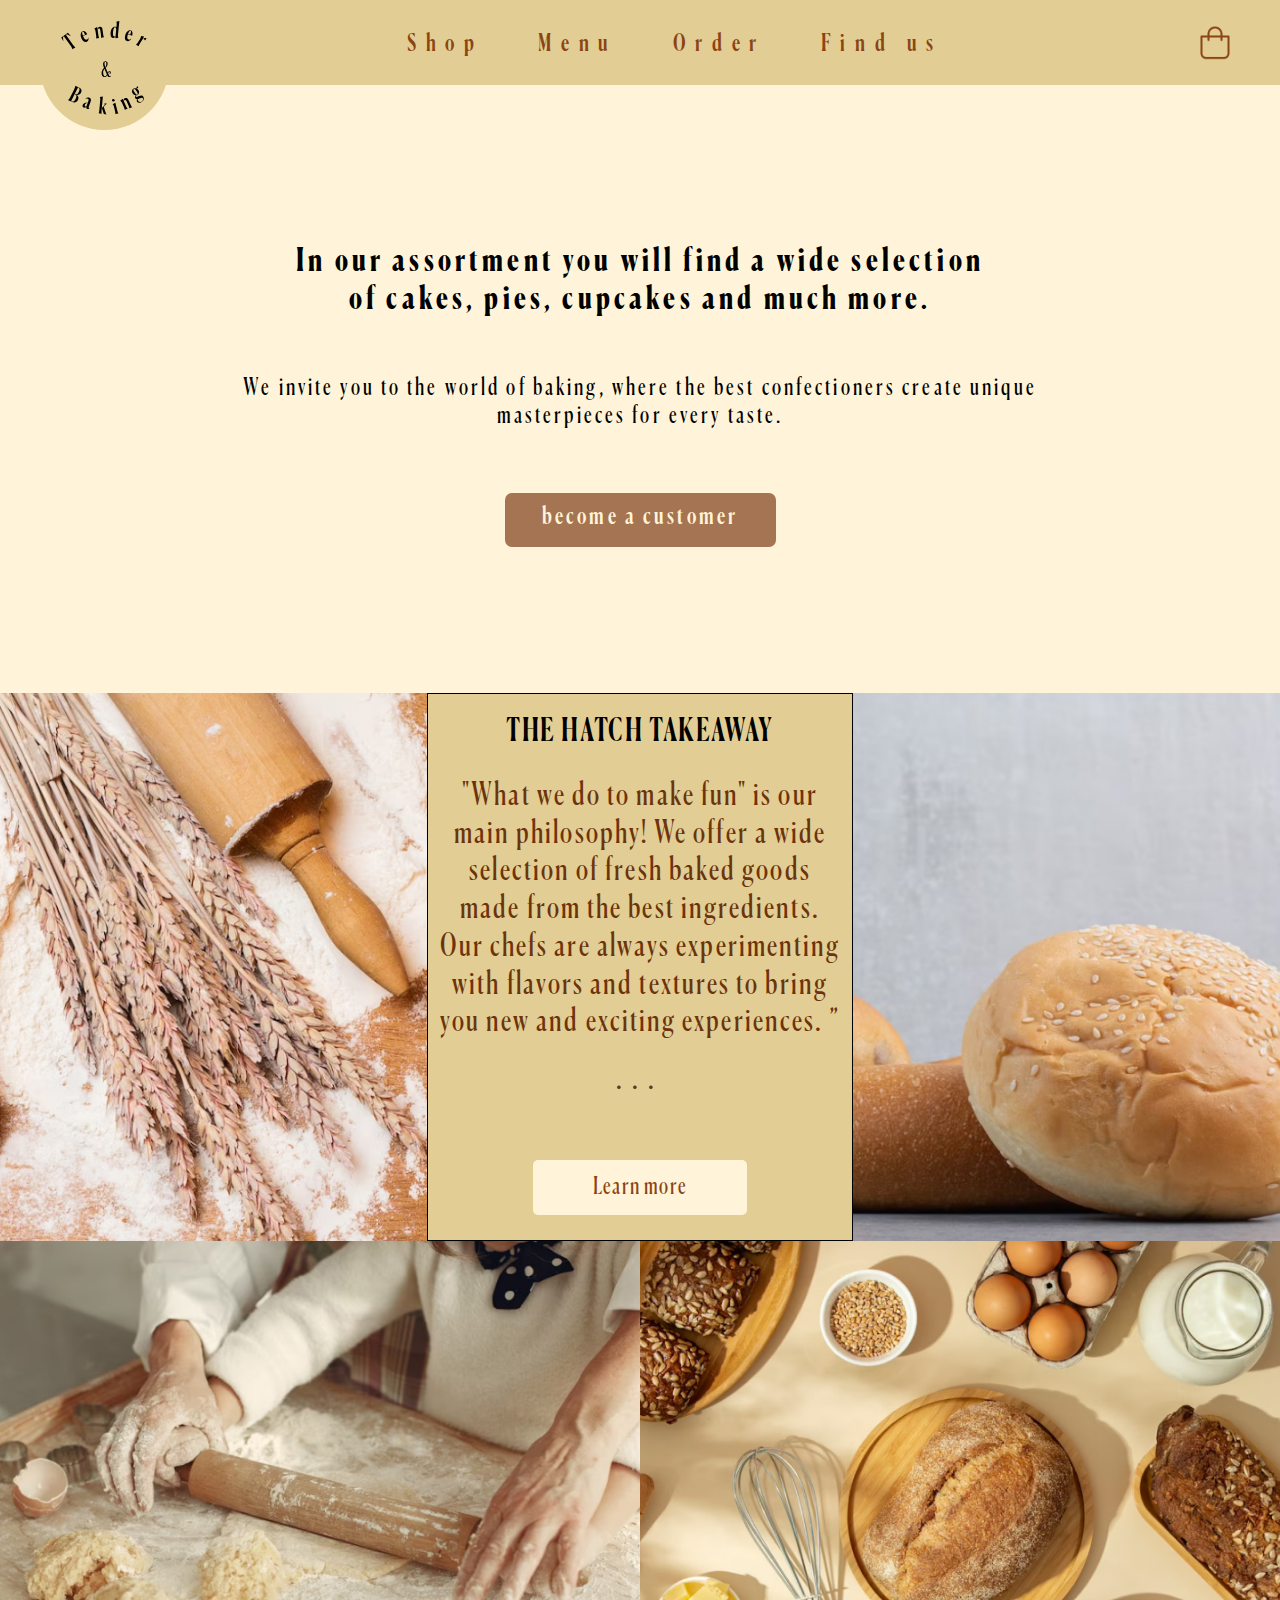
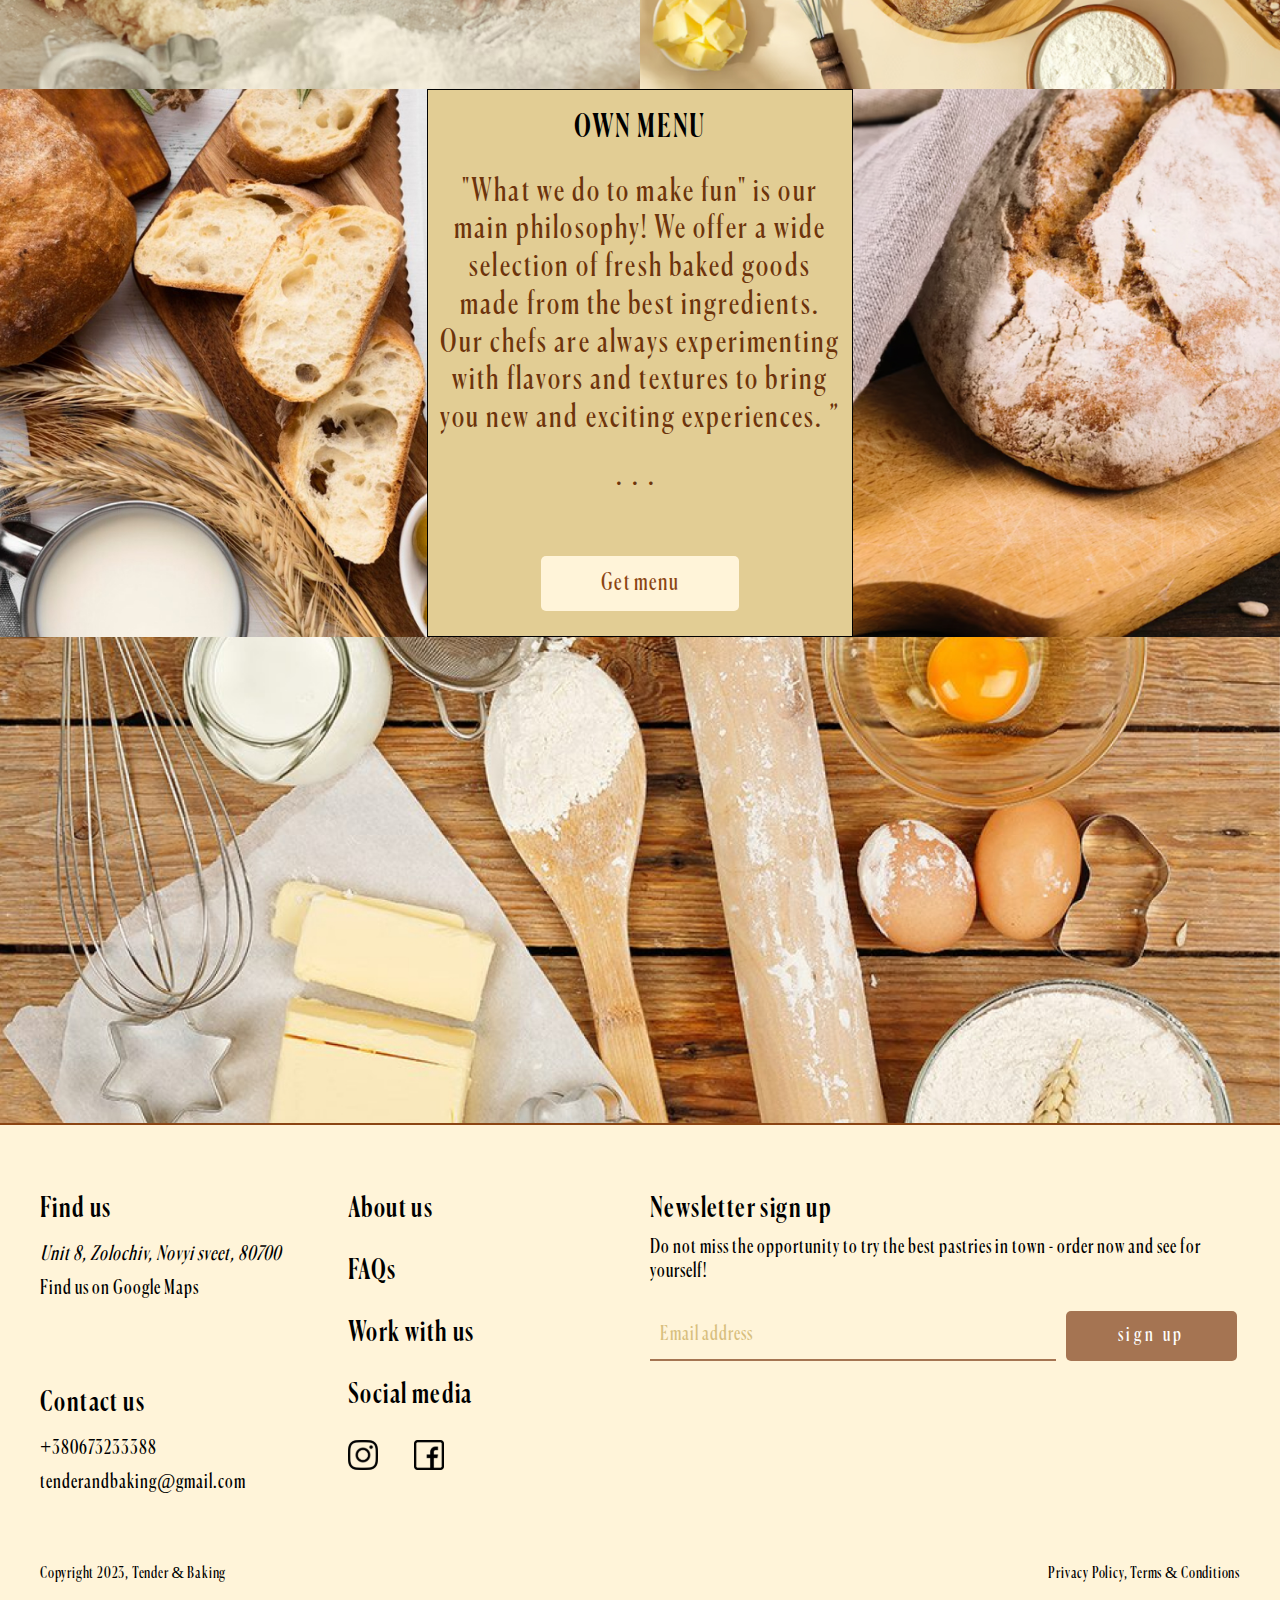
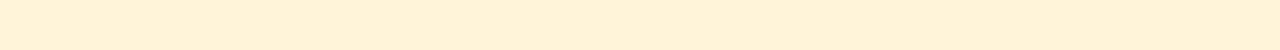
<file: home.html>
<!DOCTYPE html>
<html lang="en">

<head>
    <meta charset="UTF-8">
    <meta http-equiv="X-UA-Compatible" content="IE=edge">
    <meta name="viewport" content="width=device-width, initial-scale=1.0">
    <title>Home</title>
    <link rel="stylesheet" href="./css/style.css">
</head>

<body>
    <div class="wrapper">

        <!-- <header class="header">
            <div class="header__container">
                <div class="header__row">
                    <a href="#" class="header__logo logo">
                        <img src="./img/header/logo.svg" alt="logo">
                    </a>
                    <div class="header__menu menu">
                        <div class="menu__icon"><span></span></div>
                        <nav class="menu__body">
                            <ul class="menu__list">
                                <li class="menu__item"><a href="" class="menu__link">Shop</a></li>
                                <li class="menu__item"><a href="" class="menu__link">Menu</a></li>
                                <li class="menu__item"><a href="" class="menu__link">Order</a></li>
                                <li class="menu__item"><a href="" class="menu__link">Find us</a></li>
                            </ul>
                        </nav>
                    </div>
                    <div class="header__basket basket">
                        <a href="#" class="basket__link">
                            <img src="./img/header/basket.svg" alt="Basket" class="basket__icon">
                        </a>
                    </div>
                </div>
            </div>
        </header> -->

        <header class="header">
            <div class="header__container">
                <a href="#" class="header__logo logo">
                    <img src="./img/header/logo.svg" alt="logo">
                </a>

                <div class="header__menu menu">
                    <div class="menu__icon">
                        <span></span>
                    </div>

                    <nav class="menu__body">
                        <ul class="menu__list">
                            <li><a data-goto=".page__section_1" href="#" class="menu__link">Shop</a></li>
                            <li><a data-goto=".page__section_2" href="#" class="menu__link">Menu</a></li>
                            <li><a data-goto=".page__section_3" href="#" class="menu__link">Order</a></li>
                            <li><a data-goto=".page__section_3" href="#" class="menu__link">Find us</a></li>
                        </ul>
                    </nav>

                </div>
                <div class="header__basket basket">
                    <a href="#" class="basket__link">
                        <img src="./img/header/basket.svg" alt="Basket" class="basket__icon">
                    </a>
                </div>
            </div>
        </header>

        <main class="page">
            <section class="main">
                <div class="main__container">
                    <div class="main__row">
                        <h1 class="main__title">In our assortment you will find a wide selection of cakes, pies,
                            cupcakes and much more.</h1>
                        <p class="main__text">We invite you to the world of baking, where the best confectioners create
                            unique masterpieces for every taste. </p>
                        <button class="main__button"><span>become a customer</span></button>
                    </div>
                </div>
            </section>

            <!-- second baking block -->
            <section class="baking">
                <div class="baking__row">
                    <div class="baking__column baking__column_hide">
                        <span class="item__cover">
                            <span class="item__text">We use only natural and fresh ingredients for our baking, because
                                the
                                most important thing for us is your satisfied smile and enjoyment of the taste of our
                                dishes.</span>
                        </span>
                        <div class="baking__image ibg">
                            <img src="./img/baking/01.jpg" alt="Baking">
                        </div>
                    </div>
                    <div class="baking__column">
                        <div class="baking__content content">
                            <h2 class="content__title">
                                THE HATCH TAKEAWAY
                            </h2>

                            <div class="content__text">"What we do to make fun" is our main philosophy! We offer a wide
                                selection of fresh baked goods made from the best ingredients. Our chefs are
                                always
                                experimenting with flavors <span>and textures to bring you new and exciting
                                    experiences.</span> ”
                                <div class="content__decor">
                                    ...
                                </div>
                            </div>

                            <div class="content__button">
                                <a href="#" class="content__button_a">Learn more</a>
                            </div>

                        </div>
                    </div>
                    <div class="baking__column baking__column_hide">
                        <span class="item__cover">
                            <span class="item__text">We use only natural and fresh ingredients for our baking, because
                                the
                                most important thing for us is your satisfied smile and enjoyment of the taste of our
                                dishes.</span>
                        </span>
                        <div class="baking__image ibg">
                            <img src="./img/baking/02.jpg" alt="Bun">
                        </div>
                    </div>
                </div>
            </section>

            <section class="bun">
                <div class="bun__row">
                    <div class="bun__column">
                        <span class="item__cover">
                            <span class="item__text">We use only natural and fresh ingredients for our baking, because
                                the
                                most important thing for us is your satisfied smile and enjoyment of the taste of our
                                dishes.</span>
                        </span>
                        <div class="bun__image ibg">
                            <img src="./img/baking/03.jpg" alt="Bun">
                        </div>
                    </div>
                    <div class="bun__column">
                        <span class="item__cover">
                            <span class="item__text">We use only natural and fresh ingredients for our baking, because
                                the
                                most important thing for us is your satisfied smile and enjoyment of the taste of our
                                dishes.</span>
                        </span>
                        <div class="bun__image ibg">
                            <img src="./img/baking/04.jpg" alt="Bun">
                        </div>
                    </div>
                </div>
            </section>

            <!-- second baking block -->
            <section class="baking">
                <div class="baking__row">
                    <div class="baking__column baking__column_hide">
                        <span class="item__cover">
                            <span class="item__text">We use only natural and fresh ingredients for our baking, because
                                the
                                most important thing for us is your satisfied smile and enjoyment of the taste of our
                                dishes.</span>
                        </span>
                        <div class="baking__image ibg">
                            <img src="./img/baking/05.jpg" alt="Baking">
                        </div>
                    </div>
                    <div class="baking__column">
                        <div class="baking__content content">
                            <h2 class="content__title">
                                OWN MENU
                            </h2>

                            <div class="content__text">"What we do to make fun" is our main philosophy! We offer a wide
                                selection of fresh baked goods made from the best ingredients. Our chefs are
                                always
                                experimenting with flavors <span>and textures to bring you new and exciting
                                    experiences.</span> ”
                                <div class="content__decor">
                                    ...
                                </div>
                            </div>

                            <div class="content__button">
                                <a href="#" class="content__button_a">Get menu</a>
                            </div>

                        </div>
                    </div>
                    <div class="baking__column baking__column_hide">
                        <span class="item__cover">
                            <span class="item__text">We use only natural and fresh ingredients for our baking, because
                                the
                                most important thing for us is your satisfied smile and enjoyment of the taste of our
                                dishes.</span>
                        </span>
                        <div class="baking__image ibg">
                            <img src="./img/baking/06.jpg" alt="Bun">
                        </div>
                    </div>
                </div>
            </section>

            <section class="quote">
                <div class="quote__row">
                    <div class="quote__column">
                        <span class="item__cover">
                            <span class="item__text">We use only natural and fresh ingredients for our baking, because
                                the
                                most important thing for us is your satisfied smile and enjoyment of the taste of our
                                dishes.</span>
                        </span>
                        <div class="quote__image ibg">
                            <img src="./img/baking/07.jpg" alt="Bun">
                        </div>
                    </div>
                </div>
            </section>
        </main>

        <footer class="footer">
            <div class="footer__container">
                <div class="footer__row">
                    <div class="footer__info info">
                        <div class="info__left">
                            <div class="info__find-us find-us">
                                <div class="find-us__title title">Find us</div>
                                <div class="find-us__wrapper">
                                    <address class="find-us__address link_item">Unit 8, Zolochiv, Novyi sveet, 80700
                                    </address>
                                    <div class="find-us__location link_item">Find us on Google Maps</div>
                                </div>
                            </div>
                            <div class="info__contact-us contact-us">
                                <div class="contact-us__title title">Contact us</div>
                                <div class="contact-us__wrapper">
                                    <div class="contact-us__phone link_item">+380673233388</div>
                                    <div class="contact-us__gmail link_item">tenderandbaking@gmail.com</div>
                                </div>
                            </div>
                        </div>
                        <div class="info__right">
                            <div class="info__information information">
                                <div class="information__about title item_info"><a href="#">About us</a></div>
                                <div class="information__faq title item_info"><a href="#">FAQs</a></div>
                                <div class="information__work title item_info"><a href="#">Work with us</a></div>
                                <div class="information__social social-information title">
                                    <div class="social-information__title title item_info"><a href="#">Social media</a>
                                    </div>
                                    <div class="social-information__row">
                                        <a href="#" class="social-information__link-instagram socila_link">
                                            <img src="./img/footer/instagram.svg" alt="Instagram">
                                        </a>
                                        <a href="#" class="social-information__link-facebook socila_link">
                                            <img src="./img/footer/facebook.svg" alt="Facebook">
                                        </a>
                                    </div>
                                </div>
                            </div>
                        </div>
                    </div>
                    <div class="footer__subscribe subscribe">
                        <div class="subscribe__title title">
                            Newsletter sign up
                        </div>
                        <div class="subscribe__text">
                            Do not miss the opportunity to try the best pastries in town - order now and see for
                            yourself!
                        </div>
                        <div class="subscribe__input">
                            <form action="get" class="form__subscribe">
                                <input type="gmail" class="subscribe__form" placeholder="Email address">
                                <button class="subscribe__button">sign up</button>
                            </form>
                        </div>
                    </div>
                </div>
                <div class="footer__description description">
                    <div class="description__row">
                        <div class="description__copy">Copyright 2023, Tender & Baking</div>
                        <div class="description__policy">Privacy Policy, Terms & Conditions </div>
                    </div>
                </div>
            </div>
        </footer>

    </div>

    <script src="./js/burger.js"></script>
</body>

</html>
</file>
<file: css/style.css>
* {
  padding: 0;
  margin: 0;
  border: 0;
}

*,
*:before,
*:after {
  -webkit-box-sizing: border-box;
  box-sizing: border-box;
}

:focus,
:active {
  outline: none;
}

a:focus,
a:active {
  outline: none;
}

nav,
footer,
header,
aside {
  display: block;
}

html,
body {
  height: 100%;
  width: 100%;
  font-size: 100%;
  line-height: 1;
  font-size: 14px;
  -ms-text-size-adjust: 100%;
  -moz-text-size-adjust: 100%;
  -webkit-text-size-adjust: 100%;
}

input,
button,
textarea {
  font-family: inherit;
}

input::-ms-clear {
  display: none;
}

button {
  cursor: pointer;
}

button::-moz-focus-inner {
  padding: 0;
  border: 0;
}

a,
a:visited {
  text-decoration: none;
}

a:hover {
  text-decoration: none;
}

ul li {
  list-style: none;
}

img {
  vertical-align: top;
}

h1,
h2,
h3,
h4,
h5,
h6 {
  font-size: inherit;
  font-weight: 400;
}

@font-face {
  font-family: "Canela Condensed Trial";
  src: url("../fonts/Canela_Condensed_Family/CanelaCondensed-Regular-Trial.otf");
  font-weight: normal;
  font-style: normal;
}
@font-face {
  font-family: "Canela Condensed Trial";
  src: url("../fonts/Canela_Condensed_Family/CanelaCondensed-Medium-Trial.otf");
  font-weight: 500;
  font-style: normal;
}
@font-face {
  font-family: "Canela Condensed Trial";
  src: url("../fonts/Canela_Condensed_Family/CanelaCondensed-Bold-Trial.otf");
  font-weight: 700;
  font-style: normal;
}
a {
  color: inherit;
}

.header {
  position: fixed;
  top: 0;
  left: 0;
  width: 100%;
  z-index: 10;
  background-color: #E2CD94;
}

.header__container {
  max-width: 1200px;
  margin: 0px auto;
  display: -webkit-box;
  display: -ms-flexbox;
  display: flex;
  padding: 0px 30px;
  -webkit-box-align: center;
      -ms-flex-align: center;
          align-items: center;
  -webkit-box-pack: justify;
      -ms-flex-pack: justify;
          justify-content: space-between;
  min-height: 85px;
}

.header__logo {
  border-radius: 50%;
  z-index: 5;
  width: 120px;
  height: 40px;
  -webkit-transform: translate(0px, -30%);
      -ms-transform: translate(0px, -30%);
          transform: translate(0px, -30%);
}

.menu__icon {
  display: none;
}

.menu__list {
  display: -webkit-box;
  display: -ms-flexbox;
  display: flex;
  gap: 55px;
}

.menu__list > li {
  position: relative;
}

.menu__link {
  font-weight: 500;
  font-size: 24px;
  line-height: 29px;
  letter-spacing: 0.4em;
  color: #8B4513;
}

.menu__link:hover {
  text-decoration: underline;
}

@media (min-width: 767px) {
  .menu__list {
    display: -webkit-box;
    display: -ms-flexbox;
    display: flex;
    -webkit-box-align: center;
        -ms-flex-align: center;
            align-items: center;
  }
  .menu__list > li {
    padding: 10px 0;
  }
}
@media (max-width: 767px) {
  .header__basket {
    position: relative;
    z-index: 90;
    margin-left: 15px;
  }
  .header__basket img {
    width: 50px;
    height: 50px;
  }
  .header__logo {
    width: 40px;
    -webkit-box-flex: 1;
        -ms-flex: 1 1 100%;
            flex: 1 1 100%;
  }
  .header__logo img {
    width: 100px;
  }
  .menu__list {
    margin-top: 80px;
    display: block;
    gap: 60px;
  }
  .menu__icon {
    z-index: 5;
    display: block;
    position: relative;
    width: 30px;
    height: 18px;
    cursor: pointer;
  }
  .menu__icon span,
  .menu__icon::before,
  .menu__icon::after {
    left: 0;
    position: absolute;
    height: 10%;
    width: 100%;
    -webkit-transition: all 0.3s ease 0s;
    -o-transition: all 0.3s ease 0s;
    transition: all 0.3s ease 0s;
    background-color: #8B4513;
  }
  .menu__icon::before,
  .menu__icon::after {
    content: "";
  }
  .menu__icon::before {
    top: 0;
  }
  .menu__icon::after {
    bottom: 0;
  }
  .menu__icon span {
    top: 50%;
    -webkit-transform: scale(1) translate(0px, -50%);
        -ms-transform: scale(1) translate(0px, -50%);
            transform: scale(1) translate(0px, -50%);
  }
  .menu__icon._active span {
    -webkit-transform: scale(0) translate(0px, -50%);
        -ms-transform: scale(0) translate(0px, -50%);
            transform: scale(0) translate(0px, -50%);
  }
  .menu__icon._active::before {
    top: 50%;
    -webkit-transform: rotate(-45deg) translate(0px, -50%);
        -ms-transform: rotate(-45deg) translate(0px, -50%);
            transform: rotate(-45deg) translate(0px, -50%);
  }
  .menu__icon._active::after {
    bottom: 50%;
    -webkit-transform: rotate(45deg) translate(0px, 50%);
        -ms-transform: rotate(45deg) translate(0px, 50%);
            transform: rotate(45deg) translate(0px, 50%);
  }
  .menu__body {
    position: fixed;
    top: 0px;
    left: -100%;
    width: 100%;
    height: 100%;
    background-color: #f7e7bf;
    padding: 100px 30px 30px 30px;
    -webkit-transition: left 0.3s ease 0s;
    -o-transition: left 0.3s ease 0s;
    transition: left 0.3s ease 0s;
    overflow: auto;
    display: -webkit-box;
    display: -ms-flexbox;
    display: flex;
    -webkit-box-pack: center;
        -ms-flex-pack: center;
            justify-content: center;
    text-align: center;
  }
  .menu__body._active {
    left: 0;
  }
  .menu__body::before {
    content: "";
    position: fixed;
    width: 100%;
    top: 0;
    left: 0;
    height: 70px;
    background-color: #E2CD94;
    z-index: 2;
  }
  .menu__list > li {
    -ms-flex-wrap: wrap;
        flex-wrap: wrap;
    margin: 0px 0px 30px 0px;
  }
  .menu__list > li:last-child {
    margin-bottom: 0;
  }
  .menu__list > li._active {
    display: block;
  }
  .menu__link {
    font-size: 34px;
  }
}
.title {
  font-weight: 500;
  font-size: 28px;
  line-height: 121.4285714286%;
  letter-spacing: 0.05em;
}

.item_info:not(:last-child) {
  margin-bottom: 28px;
}

.link_item:not(:last-child) {
  margin-bottom: 10px;
}

.footer {
  padding: 68px 0px 66px;
  border-top: #8B4513 solid 2px;
}
.footer__row {
  display: -webkit-box;
  display: -ms-flexbox;
  display: flex;
  -webkit-box-pack: justify;
      -ms-flex-pack: justify;
          justify-content: space-between;
}
.footer__info {
  -webkit-box-flex: 1;
      -ms-flex: 1 1 50%;
          flex: 1 1 50%;
  margin-right: 20px;
}
.footer__subscribe {
  -webkit-box-flex: 1;
      -ms-flex: 1 1 50%;
          flex: 1 1 50%;
}
@media (max-width: 995px) {
  .footer .item_info:not(:last-child) {
    margin-bottom: 15px;
  }
  .footer .link_item:not(:last-child) {
    margin-bottom: 10px;
  }
  .footer .social-information__row {
    margin-top: 35px;
  }
}
@media (max-width: 895px) {
  .footer__row {
    -ms-flex-wrap: wrap;
        flex-wrap: wrap;
  }
  .footer__info {
    -webkit-box-flex: 0;
        -ms-flex: 0 1 100%;
            flex: 0 1 100%;
    margin-right: 0px;
    display: -webkit-box;
    display: -ms-flexbox;
    display: flex;
    -webkit-box-pack: justify;
        -ms-flex-pack: justify;
            justify-content: space-between;
  }
  .footer__subscribe {
    -webkit-box-flex: 0;
        -ms-flex: 0 1 100%;
            flex: 0 1 100%;
  }
}
@media (max-width: 700px) {
  .footer {
    padding: 48px 0px 46px;
  }
}
.info {
  display: -webkit-box;
  display: -ms-flexbox;
  display: flex;
}
.info__left {
  margin-right: 67px;
}
@media (max-width: 995px) {
  .info__left {
    margin-right: 47px;
  }
}
@media (max-width: 895px) {
  .info__left {
    display: -webkit-box;
    display: -ms-flexbox;
    display: flex;
  }
}
@media (max-width: 700px) {
  .info {
    -ms-flex-wrap: wrap;
        flex-wrap: wrap;
    margin-bottom: 0px;
  }
  .info__left {
    -webkit-box-flex: 0;
        -ms-flex: 0 1 100%;
            flex: 0 1 100%;
    margin-right: 10px;
    -webkit-box-pack: justify;
        -ms-flex-pack: justify;
            justify-content: space-between;
  }
  .info__right {
    -webkit-box-flex: 0;
        -ms-flex: 0 1 100%;
            flex: 0 1 100%;
  }
}
@media (max-width: 420px) {
  .info__left {
    display: block;
  }
}

.find-us {
  margin-bottom: 86px;
}
.find-us__title {
  margin-bottom: 16px;
}
.find-us__wrapper {
  font-weight: 400;
  font-size: 20px;
  line-height: 24px;
  letter-spacing: 0.05em;
}
@media (max-width: 995px) {
  .find-us {
    margin-bottom: 56px;
  }
}
@media (max-width: 895px) {
  .find-us {
    margin-right: 45px;
  }
}
@media (max-width: 700px) {
  .find-us {
    margin-bottom: 30px;
  }
}
@media (max-width: 420px) {
  .find-us {
    margin-bottom: 20px;
    margin-right: 0px;
    text-align: center;
  }
}

.contact-us__title {
  margin-bottom: 16px;
}
.contact-us__wrapper {
  font-weight: 400;
  font-size: 20px;
  line-height: 24px;
  letter-spacing: 0.05em;
}
@media (max-width: 420px) {
  .contact-us {
    margin-bottom: 20px;
    text-align: center;
  }
}

@media (max-width: 700px) {
  .information {
    display: -webkit-box;
    display: -ms-flexbox;
    display: flex;
    -webkit-box-pack: justify;
        -ms-flex-pack: justify;
            justify-content: space-between;
    gap: 10px;
    -ms-flex-wrap: wrap;
        flex-wrap: wrap;
  }
}
@media (max-width: 420px) {
  .information {
    display: -webkit-box;
    display: -ms-flexbox;
    display: flex;
    -webkit-box-orient: vertical;
    -webkit-box-direction: normal;
        -ms-flex-direction: column;
            flex-direction: column;
    -ms-flex-wrap: nowrap;
        flex-wrap: nowrap;
    -webkit-box-pack: center;
        -ms-flex-pack: center;
            justify-content: center;
    -webkit-box-align: center;
        -ms-flex-align: center;
            align-items: center;
  }
}

.social-information__row a {
  margin-right: 32px;
}
@media (max-width: 910px) {
  .social-information__row a {
    margin-right: 15px;
  }
}
@media (max-width: 420px) {
  .social-information__row {
    display: -webkit-box;
    display: -ms-flexbox;
    display: flex;
    -webkit-box-pack: center;
        -ms-flex-pack: center;
            justify-content: center;
  }
}
.form__subscribe {
  display: -webkit-box;
  display: -ms-flexbox;
  display: flex;
}

.subscribe__text {
  font-weight: 400;
  font-size: 20px;
  line-height: 120%;
  letter-spacing: 0.05em;
  margin-top: 9px;
}
.subscribe__input {
  margin-top: 27px;
}
.subscribe__form {
  width: 406px;
  height: 50px;
  background: #FFF4D9;
  border-bottom: 2px solid #A57452;
  padding: 2px 10px;
  font-size: 20px;
  letter-spacing: 0.05em;
  color: #D8BF7E;
}
.subscribe__form::-webkit-input-placeholder {
  font-size: 20px;
  line-height: 120%;
  letter-spacing: 0.05em;
  color: #D8BF7E;
}
.subscribe__form::-moz-placeholder {
  font-size: 20px;
  line-height: 120%;
  letter-spacing: 0.05em;
  color: #D8BF7E;
}
.subscribe__form:-ms-input-placeholder {
  font-size: 20px;
  line-height: 120%;
  letter-spacing: 0.05em;
  color: #D8BF7E;
}
.subscribe__form::-ms-input-placeholder {
  font-size: 20px;
  line-height: 120%;
  letter-spacing: 0.05em;
  color: #D8BF7E;
}
.subscribe__form::placeholder {
  font-size: 20px;
  line-height: 120%;
  letter-spacing: 0.05em;
  color: #D8BF7E;
}
.subscribe__button {
  width: 171px;
  height: 50px;
  background: #A57452;
  border-radius: 5px;
  font-size: 20px;
  line-height: 120%;
  letter-spacing: 0.19em;
  color: #FFFFFF;
  margin-left: 10px;
}
@media (max-width: 1100px) {
  .subscribe {
    width: 380px;
  }
}
@media (max-width: 895px) {
  .subscribe {
    margin-top: 15px;
  }
}
@media (max-width: 895px) {
  .subscribe__form {
    width: 100%;
  }
  .subscribe__button {
    width: 200px;
  }
}
@media (max-width: 700px) {
  .subscribe {
    margin-top: 25px;
  }
}
@media (max-width: 450px) {
  .subscribe .form__subscribe {
    -ms-flex-wrap: wrap;
        flex-wrap: wrap;
  }
  .subscribe__input {
    -webkit-box-flex: 0;
        -ms-flex: 0 1 100%;
            flex: 0 1 100%;
  }
  .subscribe__form {
    margin-bottom: 25px;
  }
  .subscribe__button {
    width: 100%;
    margin-left: 0px;
  }
}

.description {
  font-weight: 400;
  font-size: 16px;
  line-height: 118.75%;
  text-align: center;
  letter-spacing: 0.05em;
  margin-top: 70px;
}
.description__row {
  display: -webkit-box;
  display: -ms-flexbox;
  display: flex;
  -webkit-box-pack: justify;
      -ms-flex-pack: justify;
          justify-content: space-between;
  gap: 10px;
}
@media (max-width: 700px) {
  .description {
    margin-top: 50px;
  }
  .description__row {
    text-align: center;
    -ms-flex-wrap: wrap;
        flex-wrap: wrap;
  }
  .description__copy {
    -webkit-box-flex: 0;
        -ms-flex: 0 1 100%;
            flex: 0 1 100%;
  }
  .description__policy {
    -webkit-box-flex: 0;
        -ms-flex: 0 1 100%;
            flex: 0 1 100%;
  }
}
@media (max-width: 400px) {
  .description__row {
    gap: 5px;
  }
}

.main__button {
  width: 271px;
  height: 54px;
  background: #A57452;
  border-radius: 7px;
  font-weight: 500;
  font-size: 24px;
  line-height: 120.8333333333%;
  letter-spacing: 0.13em;
  color: #FFF4D9;
}
@media (max-width: 767px) {
  .main__button {
    font-size: 20px;
  }
}
@media (max-width: 500px) {
  .main__button {
    width: 100%;
  }
}

::-webkit-scrollbar {
  width: 15px;
}

::-webkit-scrollbar-track {
  background: rgba(98, 60, 3, 0.2);
  -webkit-box-shadow: 0 0 2px rgba(0, 0, 0, 0) inset;
          box-shadow: 0 0 2px rgba(0, 0, 0, 0) inset;
}

::-webkit-scrollbar-thumb {
  background: rgba(123, 87, 9, 0.5);
  border-radius: 2px;
}

::-webkit-scrollbar-thumb:hover {
  background: rgba(123, 87, 9, 0.63);
}

::-moz-selection {
  background-color: rgba(241, 220, 162, 0.7137254902);
  color: rgba(178, 147, 94, 0.6431372549);
}

::selection {
  background-color: rgba(241, 220, 162, 0.7137254902);
  color: rgba(178, 147, 94, 0.6431372549);
}

body {
  font-family: "Canela Condensed Trial";
  font-size: 32px;
  background-color: #FFF4D9;
}

.content__decor {
  margin-top: 20px;
  letter-spacing: 10px;
}

.wrapper {
  min-height: 100%;
  display: -webkit-box;
  display: -ms-flexbox;
  display: flex;
  -webkit-box-orient: vertical;
  -webkit-box-direction: normal;
      -ms-flex-direction: column;
          flex-direction: column;
  overflow: hidden;
}

[class*=__container] {
  max-width: 1230px;
  margin: 0 auto;
  padding: 0px 15px;
}

.page {
  -webkit-box-flex: 1;
      -ms-flex: 1 1 auto;
          flex: 1 1 auto;
  padding-top: 85px;
}

.main__row {
  display: -webkit-box;
  display: -ms-flexbox;
  display: flex;
  -webkit-box-orient: vertical;
  -webkit-box-direction: normal;
      -ms-flex-direction: column;
          flex-direction: column;
  -webkit-box-align: center;
      -ms-flex-align: center;
          align-items: center;
  padding-top: 159px;
  padding-bottom: 146px;
  text-align: center;
}
.main__title {
  font-weight: 700;
  font-size: 32px;
  line-height: 118.75%;
  text-align: center;
  letter-spacing: 0.13em;
  max-width: 692px;
}
.main__title:not(:last-child) {
  margin-bottom: 54px;
}
.main__text {
  max-width: 870px;
  font-size: 24px;
  line-height: 120.8333333333%;
  text-align: center;
  letter-spacing: 0.13em;
  padding-bottom: 62px;
}
.main__button span {
  display: inline-block;
  padding: 0px 0px 5px 0px;
}
@media (max-width: 935px) {
  .main__row {
    padding-top: 110px;
    padding-bottom: 136px;
  }
  .main__title:not(:last-child) {
    margin-bottom: 48px;
  }
  .main__text {
    padding-bottom: 58px;
    font-size: 20px;
  }
}
@media (max-width: 767px) {
  .main__row {
    padding-top: 90px;
    padding-bottom: 100px;
  }
  .main__title:not(:last-child) {
    margin-bottom: 38px;
    max-width: 100%;
    font-size: 28px;
  }
  .main__text {
    padding-bottom: 48px;
    max-width: 100%;
  }
}
@media (max-width: 540px) {
  .main__title {
    line-height: 84.2105263158%;
  }
  .main__text {
    line-height: 82.7586206897%;
  }
}
@media (max-width: 500px) {
  .main__row {
    padding-top: 80px;
    padding-bottom: 90px;
  }
}

.item__cover {
  position: absolute;
  width: 100%;
  height: 100%;
  background-color: rgba(226, 205, 148, 0.7137254902);
  display: -webkit-box;
  display: -ms-flexbox;
  display: flex;
  -webkit-box-pack: center;
      -ms-flex-pack: center;
          justify-content: center;
  -webkit-box-align: center;
      -ms-flex-align: center;
          align-items: center;
  color: #fff;
  z-index: 2;
  top: 0;
  left: 0;
  opacity: 0;
  visibility: hidden;
  -webkit-transition: all 0.4s ease 0s;
  -o-transition: all 0.4s ease 0s;
  transition: all 0.4s ease 0s;
  font-weight: 500;
  font-size: 32px;
  line-height: 118.75%;
  text-align: center;
  letter-spacing: 0.05em;
  padding: 30px 25px;
}
@media (max-width: 890px) {
  .item__cover {
    font-size: 28px;
  }
}

.item__text {
  max-width: 700px;
}

.baking__row {
  display: -webkit-box;
  display: -ms-flexbox;
  display: flex;
}
.baking__column {
  -webkit-box-flex: 0;
      -ms-flex: 0 1 33.333%;
          flex: 0 1 33.333%;
  position: relative;
}
.baking__column:hover .item__cover {
  opacity: 1;
  visibility: visible;
}
.baking__image {
  position: absolute;
  width: 100%;
  height: 100%;
  left: 0;
  right: 0;
}
@media (max-width: 767px) {
  .baking__row {
    -ms-flex-wrap: wrap;
        flex-wrap: wrap;
  }
  .baking__column {
    -webkit-box-flex: 0;
        -ms-flex: 0 1 100%;
            flex: 0 1 100%;
  }
  .baking .baking__column_hide {
    display: none;
  }
}

.ibg {
  position: relative;
}
.ibg img {
  position: absolute;
  width: 100%;
  height: 100%;
  top: 0;
  left: 0;
  -o-object-fit: cover;
     object-fit: cover;
}

.content {
  padding: 61px 30px 120px;
  background: #E2CD94;
  border: 1px solid #000000;
}
.content__title {
  font-weight: 500;
  font-size: 32px;
  line-height: 118.75%;
  text-align: center;
  letter-spacing: 0.05em;
  margin-bottom: 26px;
}
.content__text {
  font-size: 32px;
  line-height: 118.75%;
  text-align: center;
  letter-spacing: 0.065em;
  color: #6D340C;
  margin-bottom: 60px;
}
.content__button {
  display: -webkit-box;
  display: -ms-flexbox;
  display: flex;
  -webkit-box-pack: center;
      -ms-flex-pack: center;
          justify-content: center;
}
.content__button_a {
  font-size: 24px;
  line-height: 120.8333333333%;
  letter-spacing: 0.05em;
  color: #8B4513;
  background: #FFF4D9;
  border-radius: 5px;
  padding: 13px 60px;
}
@media (max-width: 1350px) {
  .content {
    padding: 20px 10px 25px;
  }
}
@media (max-width: 1100px) {
  .content {
    padding: 20px 15px 35px;
  }
  .content__title {
    font-size: 28px;
    margin-bottom: 15px;
  }
  .content__text {
    font-size: 26px;
    margin-bottom: 25px;
  }
  .content .content__decor {
    margin-top: 5px;
    letter-spacing: 5px;
  }
}
@media (max-width: 890px) {
  .content__text span {
    display: none;
  }
  .content__button_a {
    font-size: 18px;
    padding: 10px 50px;
  }
}
@media (max-width: 805px) {
  .content__title {
    margin-bottom: 12px;
  }
  .content__text {
    font-size: 24px;
  }
  .content .content__decor {
    display: none;
  }
}
@media (max-width: 540px) {
  .content__title {
    font-size: 24px;
    margin-bottom: 12px;
  }
  .content__text {
    font-size: 20px;
  }
}

.bun__row {
  display: -webkit-box;
  display: -ms-flexbox;
  display: flex;
}
.bun__column {
  -webkit-box-flex: 0;
      -ms-flex: 0 1 50%;
          flex: 0 1 50%;
  position: relative;
}
.bun__column:hover .item__cover {
  opacity: 1;
  visibility: visible;
}
@media (max-width: 767px) {
  .bun__column:hover .item__cover {
    opacity: 0;
    visibility: hidden;
  }
}
.bun__image {
  position: absolute;
  width: 100%;
  height: 100%;
  left: 0;
  right: 0;
  padding: 0px 0px 70% 0px;
}
@media (max-width: 540px) {
  .bun__image {
    padding: 0px 0px 0% 0px;
    height: 220px;
  }
}

.ibg {
  position: relative;
}
.ibg img {
  position: absolute;
  width: 100%;
  height: 100%;
  top: 0;
  left: 0;
  -o-object-fit: cover;
     object-fit: cover;
}

.quote__row {
  display: -webkit-box;
  display: -ms-flexbox;
  display: flex;
}
.quote__column {
  position: relative;
  -webkit-box-flex: 0;
      -ms-flex: 0 1 100%;
          flex: 0 1 100%;
}
.quote__column:hover .item__cover {
  opacity: 1;
  visibility: visible;
}
@media (max-width: 767px) {
  .quote__column:hover .item__cover {
    opacity: 0;
    visibility: hidden;
  }
}
.quote__image {
  position: absolute;
  width: 100%;
  height: 100%;
  left: 0;
  right: 0;
  padding: 0px 0px 38% 0px;
}
@media (max-width: 540px) {
  .quote__image {
    padding: 0px 0px 0% 0px;
    height: 220px;
  }
}

.ibg {
  position: relative;
}
.ibg img {
  position: absolute;
  width: 100%;
  height: 100%;
  top: 0;
  left: 0;
  -o-object-fit: cover;
     object-fit: cover;
}
</file>
